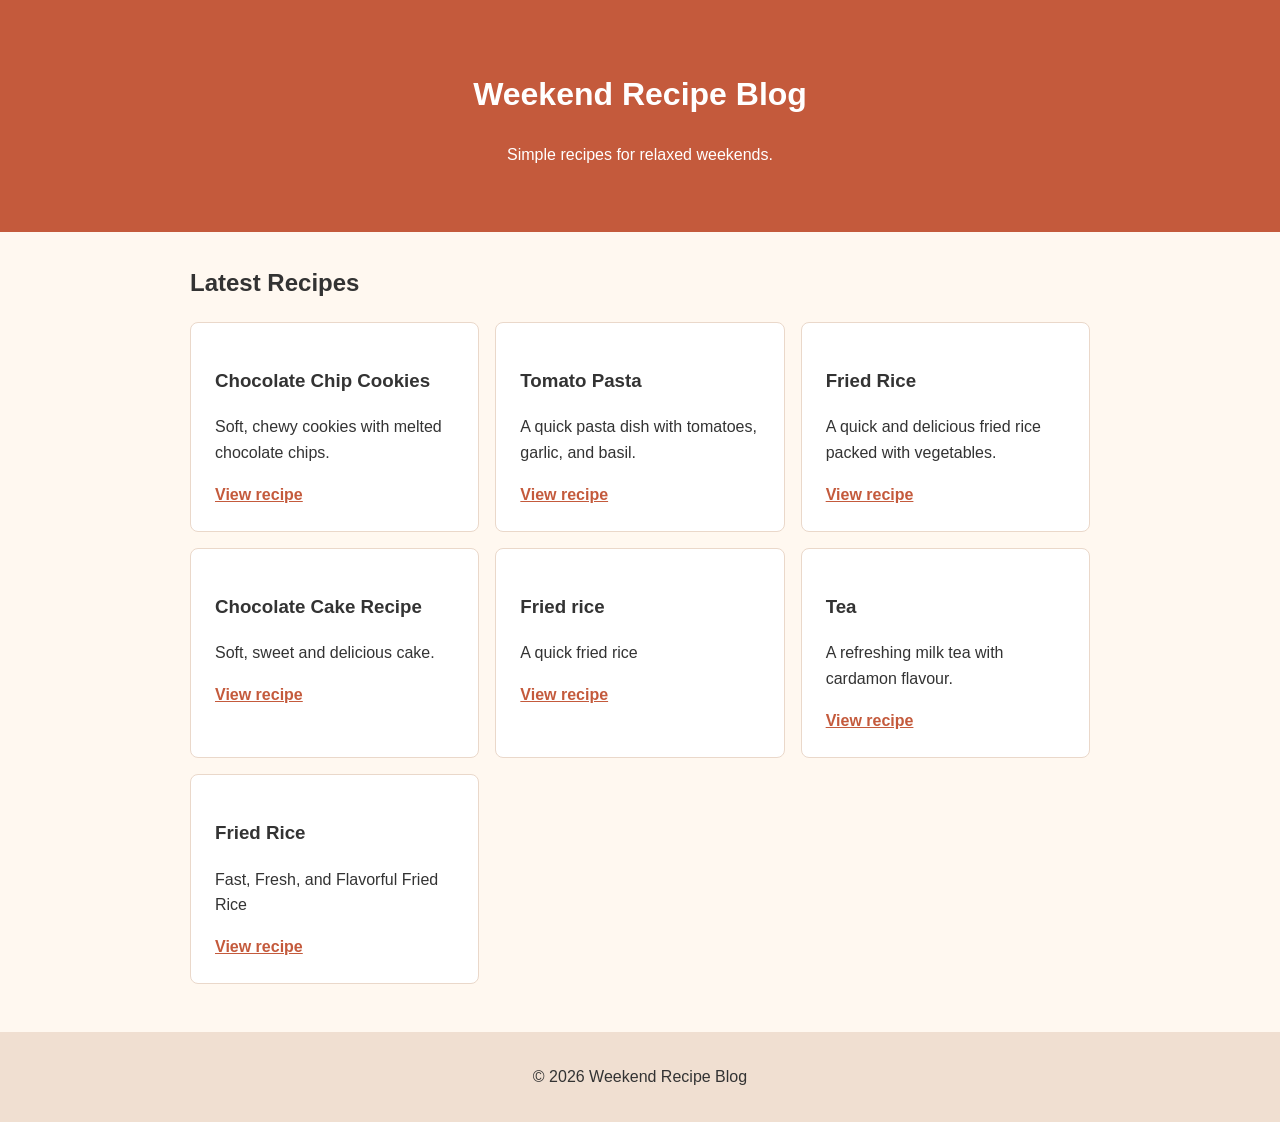
<file: index.html>
<!DOCTYPE html>
<html lang="en">
<head>
  <meta charset="UTF-8">
  <meta name="viewport" content="width=device-width, initial-scale=1.0">
  <title>Weekend Recipe Blog</title>
  <link rel="stylesheet" href="styles.css">
</head>
<body>
  <header>
    <h1>Weekend Recipe Blog</h1>
    <p>Simple recipes for relaxed weekends.</p>
  </header>

  <main>
    <h2>Latest Recipes</h2>

    <section class="recipe-list">
      <article class="recipe-card">
        <h3>Chocolate Chip Cookies</h3>
        <p>Soft, chewy cookies with melted chocolate chips.</p>
        <a href="recipes/chocolate-chip-cookies.html">View recipe</a>
      </article>

      <article class="recipe-card">
        <h3>Tomato Pasta</h3>
        <p>A quick pasta dish with tomatoes, garlic, and basil.</p>
        <a href="recipes/tomato-pasta.html">View recipe</a>
      </article>
      <article class="recipe-card">
        <h3>Fried Rice</h3>
        <p>A quick and delicious fried rice packed with vegetables.</p>
        <a href="recipes/fried-rice.html">View recipe</a>
      </article>

     <article class="recipe-card">
        <h3>Chocolate Cake Recipe</h3>
        <p>Soft, sweet and delicious cake.</p>
        <a href="recipes/chocolate-chip-cookies.html">View recipe</a>
      </article>
      </article>
      <article class="recipe-card">
        <h3>Fried rice</h3>
        <p>A quick fried rice</p>
        <a href="recipes/fried-rice.html">View recipe</a>
      </article>


      <article class="recipe-card">
        <h3>Tea</h3>
        <p>A refreshing milk tea with cardamon flavour.</p>
        <a href="recipes/tea.html">View recipe</a>
      </article>

      <article class="recipe-card">
        <h3>Fried Rice</h3>
        <p>Fast, Fresh, and Flavorful Fried Rice</p>
        <a href="recipes/fried-rice.html">View recipe</a>
      </article>

    </section>
  </main>

  <footer>
    <p>&copy; 2026 Weekend Recipe Blog</p>
  </footer>
</body>
</html>
</file>
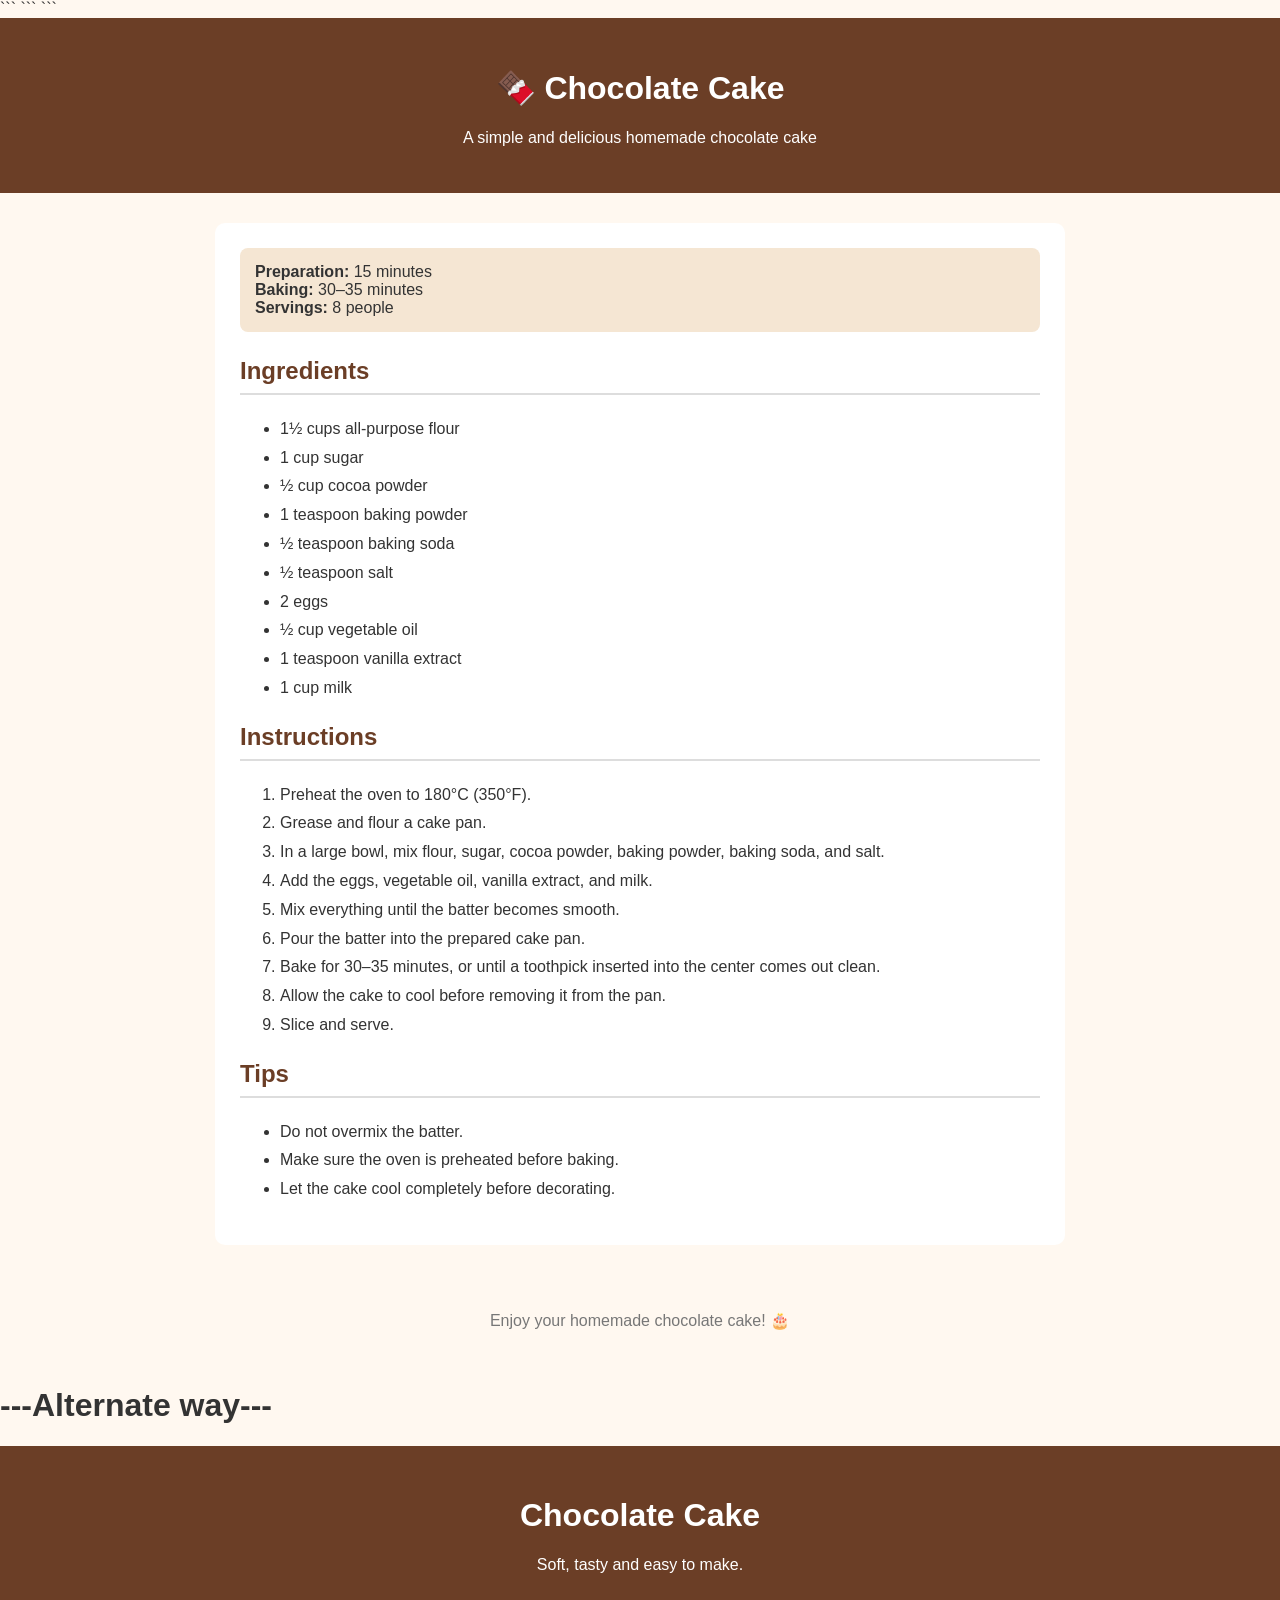
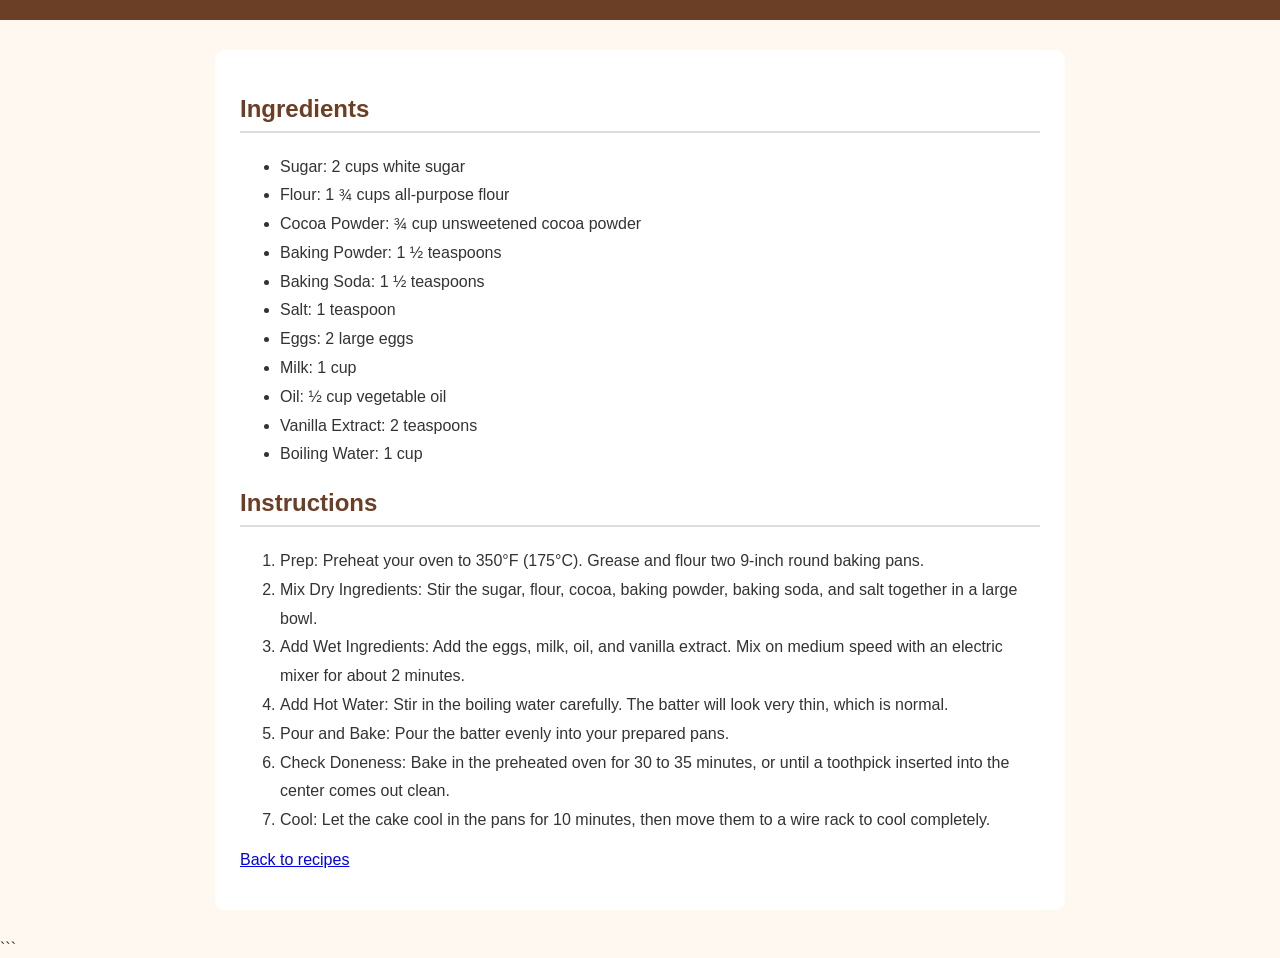
<file: recipes/cake_recipe.html>
<!DOCTYPE html>

<html lang="en">
<head>
    <meta charset="UTF-8">
    <meta name="viewport" content="width=device-width, initial-scale=1.0">
    <title>Chocolate Cake Recipe</title>

```
<style>
    body {
        font-family: Arial, sans-serif;
        background-color: #fff8f0;
        color: #333;
        margin: 0;
        padding: 0;
    }

    header {
        background-color: #6b3e26;
        color: white;
        text-align: center;
        padding: 30px;
    }

    main {
        max-width: 800px;
        margin: 30px auto;
        padding: 25px;
        background-color: white;
        border-radius: 10px;
    }

    h2 {
        color: #6b3e26;
        border-bottom: 2px solid #ddd;
        padding-bottom: 8px;
    }

    .info {
        background-color: #f5e6d3;
        padding: 15px;
        border-radius: 8px;
        margin-bottom: 25px;
    }

    ul, ol {
        line-height: 1.8;
    }

    footer {
        text-align: center;
        padding: 20px;
        color: #777;
    }
</style>
```

</head>

<body>

```
<header>
    <h1>🍫 Chocolate Cake</h1>
    <p>A simple and delicious homemade chocolate cake</p>
</header>

<main>

    <div class="info">
        <strong>Preparation:</strong> 15 minutes<br>
        <strong>Baking:</strong> 30–35 minutes<br>
        <strong>Servings:</strong> 8 people
    </div>

    <section>
        <h2>Ingredients</h2>

        <ul>
            <li>1½ cups all-purpose flour</li>
            <li>1 cup sugar</li>
            <li>½ cup cocoa powder</li>
            <li>1 teaspoon baking powder</li>
            <li>½ teaspoon baking soda</li>
            <li>½ teaspoon salt</li>
            <li>2 eggs</li>
            <li>½ cup vegetable oil</li>
            <li>1 teaspoon vanilla extract</li>
            <li>1 cup milk</li>
        </ul>
    </section>

    <section>
        <h2>Instructions</h2>

        <ol>
            <li>Preheat the oven to 180°C (350°F).</li>

            <li>Grease and flour a cake pan.</li>

            <li>In a large bowl, mix flour, sugar, cocoa powder,
                baking powder, baking soda, and salt.</li>

            <li>Add the eggs, vegetable oil, vanilla extract,
                and milk.</li>

            <li>Mix everything until the batter becomes smooth.</li>

            <li>Pour the batter into the prepared cake pan.</li>

            <li>Bake for 30–35 minutes, or until a toothpick
                inserted into the center comes out clean.</li>

            <li>Allow the cake to cool before removing it from
                the pan.</li>

            <li>Slice and serve.</li>
        </ol>
    </section>

    <section>
        <h2>Tips</h2>

        <ul>
            <li>Do not overmix the batter.</li>
            <li>Make sure the oven is preheated before baking.</li>
            <li>Let the cake cool completely before decorating.</li>
        </ul>
    </section>

</main>

<footer>
    <p>Enjoy your homemade chocolate cake! 🎂</p>
</footer>

<h1>---Alternate way---</h1>

<header>
      <h1>Chocolate Cake</h1>
      <p>Soft, tasty and easy to make.</p>
    </header>

    <main>
      <h2>Ingredients</h2>

      <ul>
        <li>Sugar: 2 cups white sugar</li>
        <li>Flour: 1 ¾ cups all-purpose flour</li>
        <li>Cocoa Powder: ¾ cup unsweetened cocoa powder</li>
        <li>Baking Powder: 1 ½ teaspoons</li>
        <li>Baking Soda: 1 ½ teaspoons</li>
        <li>Salt: 1 teaspoon</li>
        <li>Eggs: 2 large eggs</li>
        <li>Milk: 1 cup</li>
        <li>Oil: ½ cup vegetable oil</li>
        <li>Vanilla Extract: 2 teaspoons</li>
        <li>Boiling Water: 1 cup</li>
      </ul>

      <h2>Instructions</h2>

      <ol>
        <li>
          Prep: Preheat your oven to 350°F (175°C). Grease and flour two 9-inch
          round baking pans.
        </li>
        <li>
          Mix Dry Ingredients: Stir the sugar, flour, cocoa, baking powder,
          baking soda, and salt together in a large bowl.
        </li>
        <li>
          Add Wet Ingredients: Add the eggs, milk, oil, and vanilla extract. Mix
          on medium speed with an electric mixer for about 2 minutes.
        </li>
        <li>
          Add Hot Water: Stir in the boiling water carefully. The batter will
          look very thin, which is normal.
        </li>
        <li>Pour and Bake: Pour the batter evenly into your prepared pans.</li>
        <li>
          Check Doneness: Bake in the preheated oven for 30 to 35 minutes, or
          until a toothpick inserted into the center comes out clean.
        </li>
        <li>
          Cool: Let the cake cool in the pans for 10 minutes, then move them to
          a wire rack to cool completely.
        </li>
      </ol>

      <p><a href="../index.html">Back to recipes</a></p>
    </main>
```

</body>
</html>
</file>
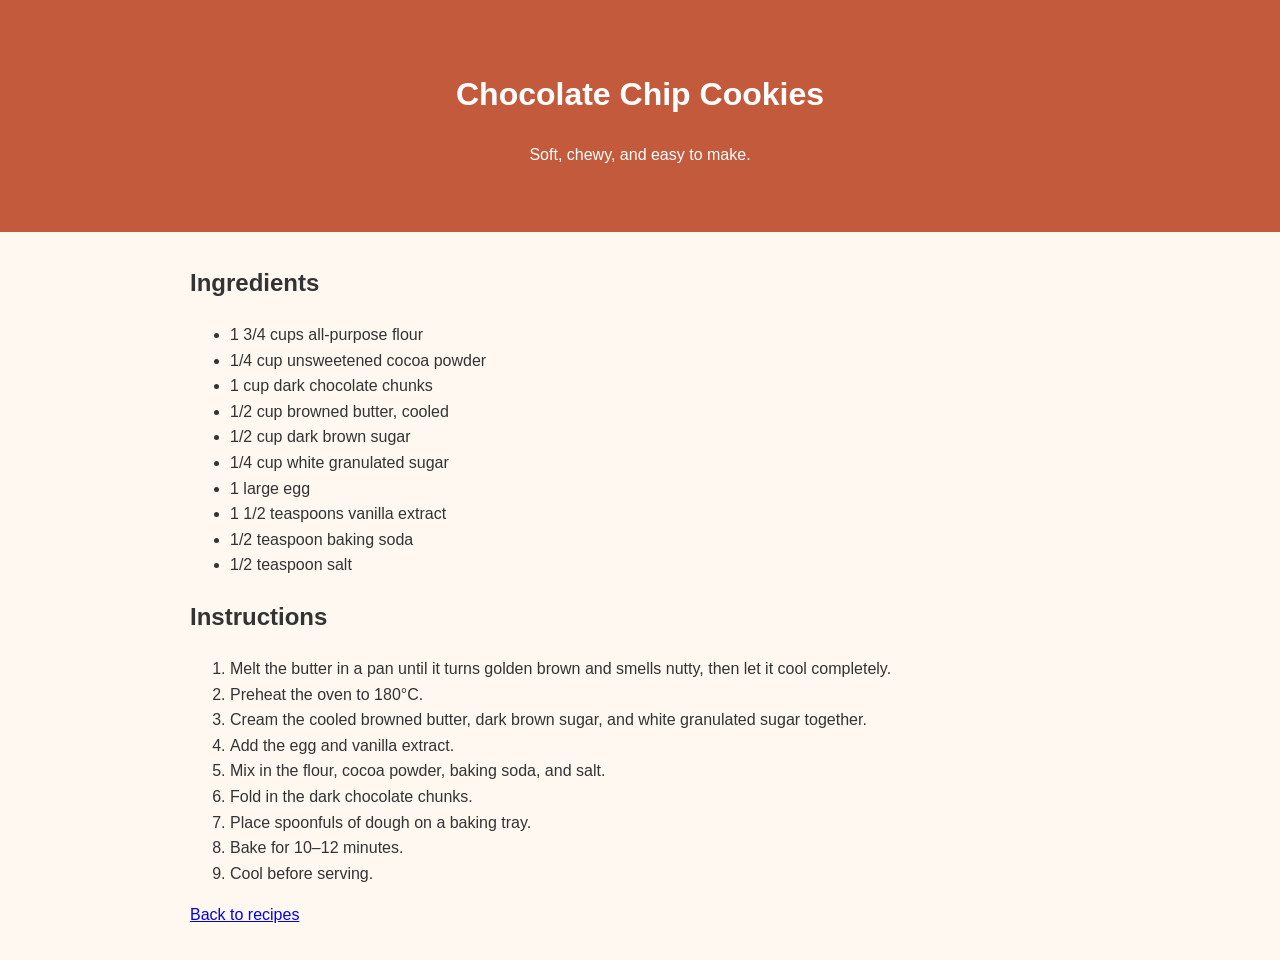
<file: recipes/chocolate-chip-cookies.html>
<!DOCTYPE html>
<html lang="en">
<head>
  <meta charset="UTF-8">
  <meta name="viewport" content="width=device-width, initial-scale=1.0">
  <title>Chocolate Chip Cookies</title>
  <link rel="stylesheet" href="../styles.css">
</head>
<body>
  <header>
    <h1>Chocolate Chip Cookies</h1>
    <p>Soft, chewy, and easy to make.</p>
  </header>

  <main>
    <h2>Ingredients</h2>

<ul>
      <li>1 3/4 cups all-purpose flour</li>
      <li>1/4 cup unsweetened cocoa powder</li>
      <li>1 cup dark chocolate chunks</li>
      <li>1/2 cup browned butter, cooled</li>
      <li>1/2 cup dark brown sugar</li>
      <li>1/4 cup white granulated sugar</li>
      <li>1 large egg</li>
      <li>1 1/2 teaspoons vanilla extract</li>
      <li>1/2 teaspoon baking soda</li>
      <li>1/2 teaspoon salt</li>
    </ul>

    <h2>Instructions</h2>

    <ol>
      <li>Melt the butter in a pan until it turns golden brown and smells nutty, then let it cool completely.</li>
      <li>Preheat the oven to 180°C.</li>
      <li>Cream the cooled browned butter, dark brown sugar, and white granulated sugar together.</li>
      <li>Add the egg and vanilla extract.</li>
      <li>Mix in the flour, cocoa powder, baking soda, and salt.</li>
      <li>Fold in the dark chocolate chunks.</li>
      <li>Place spoonfuls of dough on a baking tray.</li>
      <li>Bake for 10–12 minutes.</li>
      <li>Cool before serving.</li>
    </ol>

    <p><a href="../index.html">Back to recipes</a></p>
  </main>
</body>
</html>
</file>
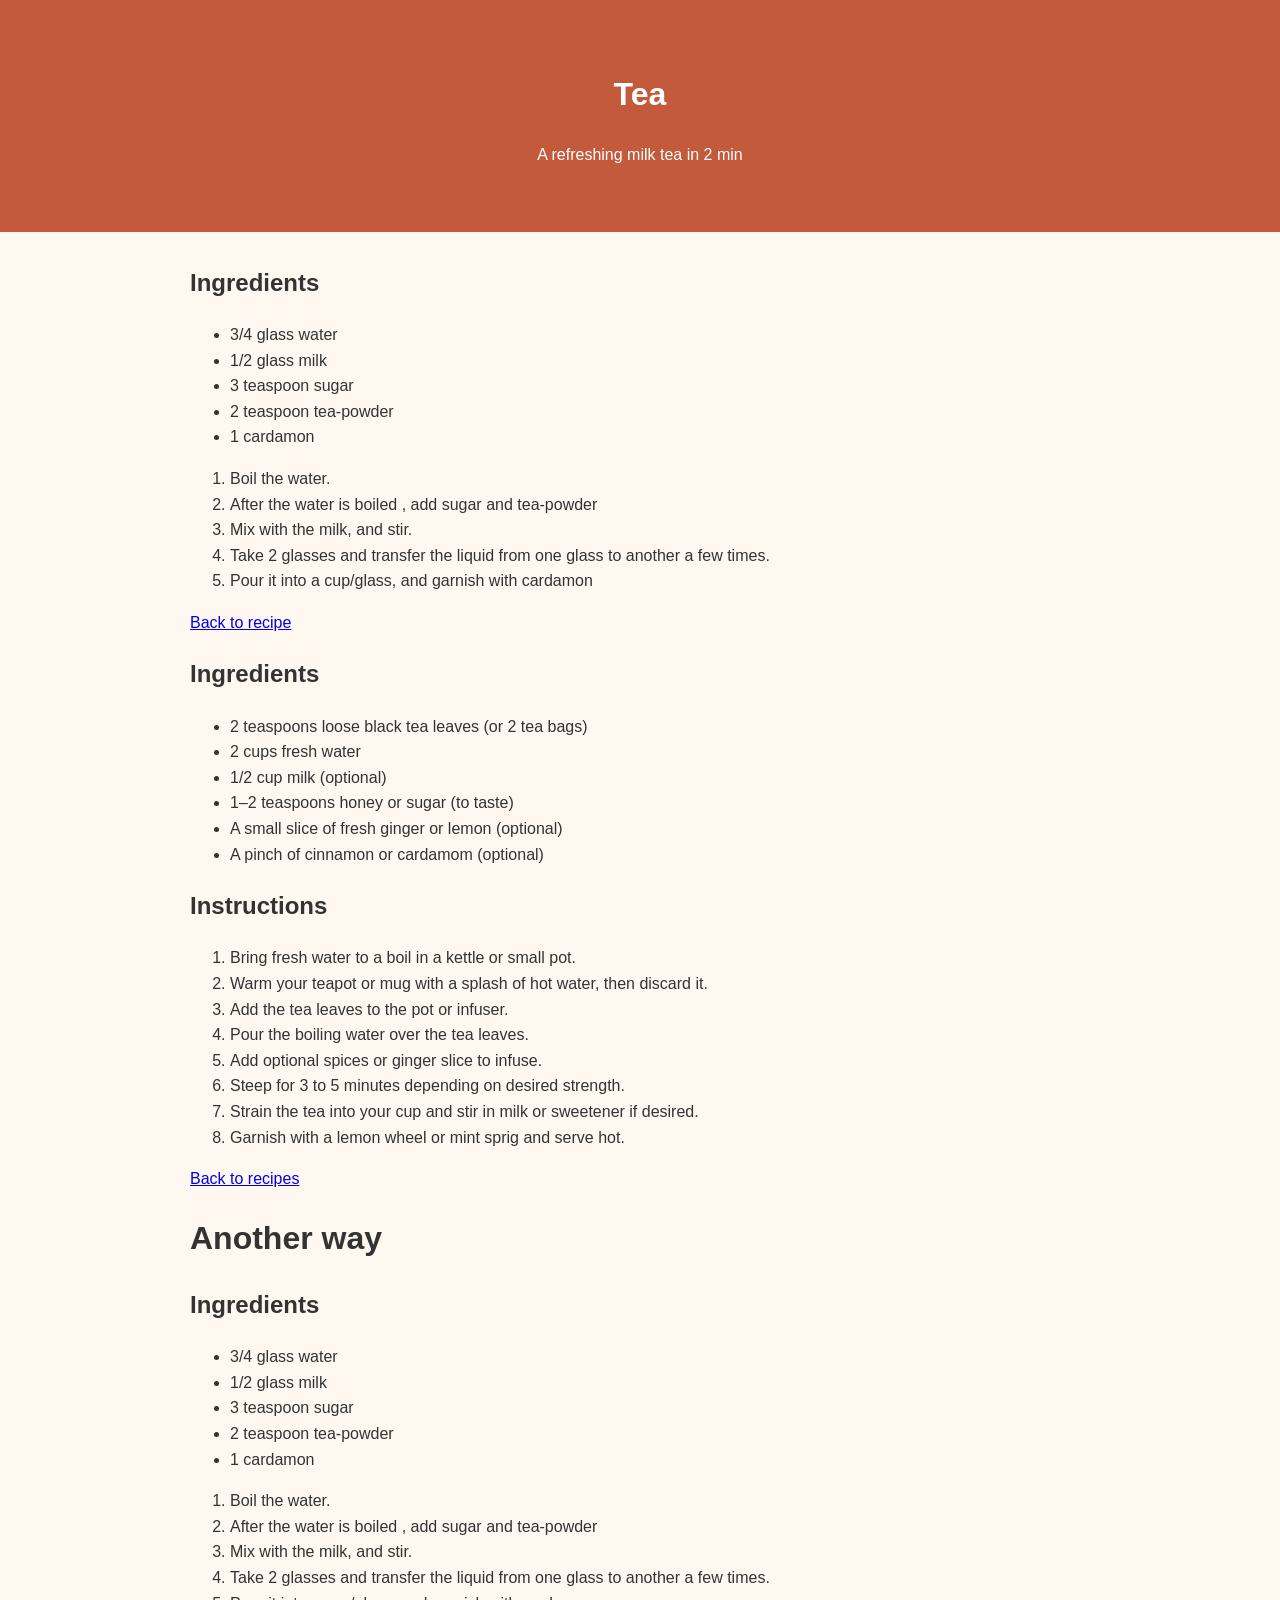
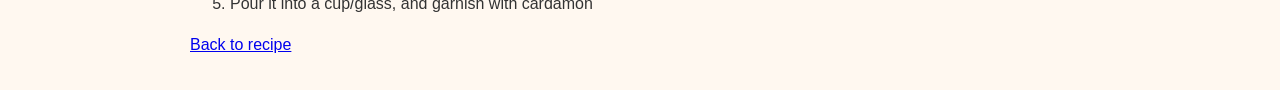
<file: recipes/tea.html>
<!DOCTYPE html>
<html lang="en">
<head>
  <meta charset="UTF-8">
  <meta name="viewport" content="width=device-width, initial-scale=1.0">
  <title>Flavoured Tea</title>
  <link rel="stylesheet" href="../styles.css">
</head>
<body>
    <header>
        <h1>Tea</h1>
        <p>A refreshing milk tea in 2 min</p>
    </header>

    <main>
      <div>
          <h2>Ingredients</h2>

          <ul>
              <li>3/4 glass water</li>
              <li>1/2 glass milk</li>
              <li>3 teaspoon sugar</li>
              <li>2 teaspoon tea-powder</li>
              <li>1 cardamon</li>
          </ul>

          <ol>
              <li>Boil the water.</li>
              <li>After the water is boiled , add sugar and tea-powder</li>
              <li>Mix with the milk, and stir.</li>
              <li>Take 2 glasses and transfer the liquid from one glass to another a few times.</li>
              <li>Pour it into a cup/glass, and garnish with cardamon</li>
          </ol>

          <p><a href="../index.html">Back to recipe</a></p>
      </div>
      
      <div>

    <h2>Ingredients</h2>

<ul>
  <li>2 teaspoons loose black tea leaves (or 2 tea bags)</li>
  <li>2 cups fresh water</li>
  <li>1/2 cup milk (optional)</li>
  <li>1–2 teaspoons honey or sugar (to taste)</li>
  <li>A small slice of fresh ginger or lemon (optional)</li>
  <li>A pinch of cinnamon or cardamom (optional)</li>
</ul>

<h2>Instructions</h2>

<ol>
  <li>Bring fresh water to a boil in a kettle or small pot.</li>
  <li>Warm your teapot or mug with a splash of hot water, then discard it.</li>
  <li>Add the tea leaves to the pot or infuser.</li>
  <li>Pour the boiling water over the tea leaves.</li>
  <li>Add optional spices or ginger slice to infuse.</li>
  <li>Steep for 3 to 5 minutes depending on desired strength.</li>
  <li>Strain the tea into your cup and stir in milk or sweetener if desired.</li>
  <li>Garnish with a lemon wheel or mint sprig and serve hot.</li>
</ol>
    <p><a href="../index.html">Back to recipes</a></p>
   </div>

   <h1>Another way</h1>
    <div>
          <h2>Ingredients</h2>

          <ul>
              <li>3/4 glass water</li>
              <li>1/2 glass milk</li>
              <li>3 teaspoon sugar</li>
              <li>2 teaspoon tea-powder</li>
              <li>1 cardamon</li>
          </ul>

          <ol>
              <li>Boil the water.</li>
              <li>After the water is boiled , add sugar and tea-powder</li>
              <li>Mix with the milk, and stir.</li>
              <li>Take 2 glasses and transfer the liquid from one glass to another a few times.</li>
              <li>Pour it into a cup/glass, and garnish with cardamon</li>
          </ol>

          <p><a href="../index.html">Back to recipe</a></p>
      </div>
      
      <div>
  </main>

</body>
</html>
</file>
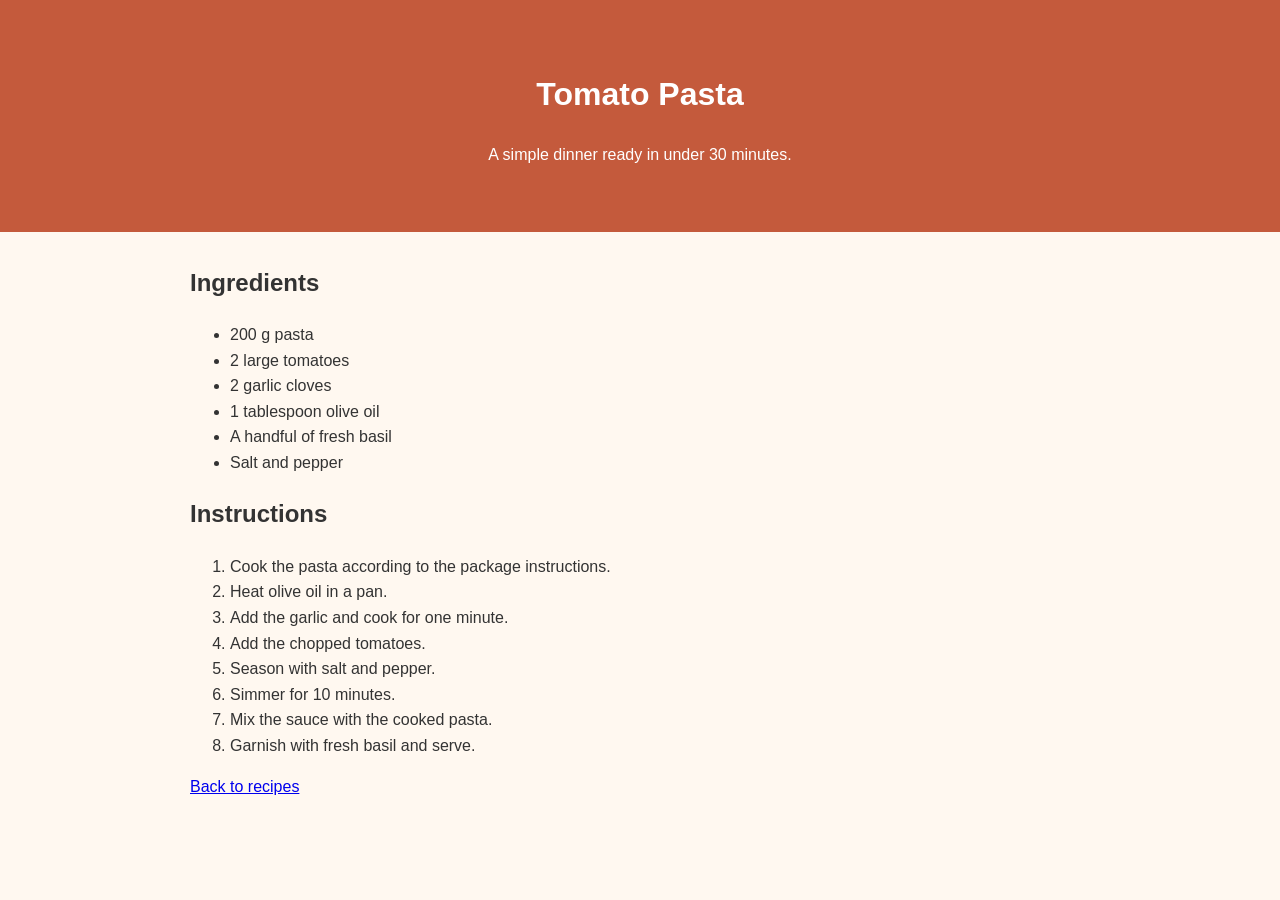
<file: recipes/tomato-pasta.html>
<!DOCTYPE html>
<html lang="en">
<head>
  <meta charset="UTF-8">
  <meta name="viewport" content="width=device-width, initial-scale=1.0">
  <title>Tomato Pasta</title>
  <link rel="stylesheet" href="../styles.css">
</head>
<body>
  <header>
    <h1>Tomato Pasta</h1>
    <p>A simple dinner ready in under 30 minutes.</p>
  </header>

  <main>
    <h2>Ingredients</h2>

    <ul>
      <li>200 g pasta</li>
      <li>2 large tomatoes</li>
      <li>2 garlic cloves</li>
      <li>1 tablespoon olive oil</li>
      <li>A handful of fresh basil</li>
      <li>Salt and pepper</li>
    </ul>

    <h2>Instructions</h2>

    <ol>
      <li>Cook the pasta according to the package instructions.</li>
      <li>Heat olive oil in a pan.</li>
      <li>Add the garlic and cook for one minute.</li>
      <li>Add the chopped tomatoes.</li>
      <li>Season with salt and pepper.</li>
      <li>Simmer for 10 minutes.</li>
      <li>Mix the sauce with the cooked pasta.</li>
      <li>Garnish with fresh basil and serve.</li>
    </ol>

    <p><a href="../index.html">Back to recipes</a></p>
  </main>
</body>
</html>
</file>
<file: styles.css>
body {
  margin: 0;
  font-family: Arial, sans-serif;
  line-height: 1.6;
  color: #333;
  background: #fff8f0;
}

header {
  padding: 3rem 1rem;
  text-align: center;
  color: white;
  background: #c45a3c;
}

main {
  max-width: 900px;
  margin: 2rem auto;
  padding: 0 1rem;
}

.recipe-list {
  display: grid;
  grid-template-columns: repeat(auto-fit, minmax(250px, 1fr));
  gap: 1rem;
}

.recipe-card {
  padding: 1.5rem;
  background: white;
  border: 1px solid #ead8ca;
  border-radius: 8px;
}

.recipe-card a {
  color: #c45a3c;
  font-weight: bold;
}

footer {
  margin-top: 3rem;
  padding: 1rem;
  text-align: center;
  background: #f0dfd1;
}
.recipe-image {
  width: 250px;
  height: 170px;
  object-fit: cover;
  display: block;
  margin: 20px auto;
  border-radius: 10px;
}
</file>
